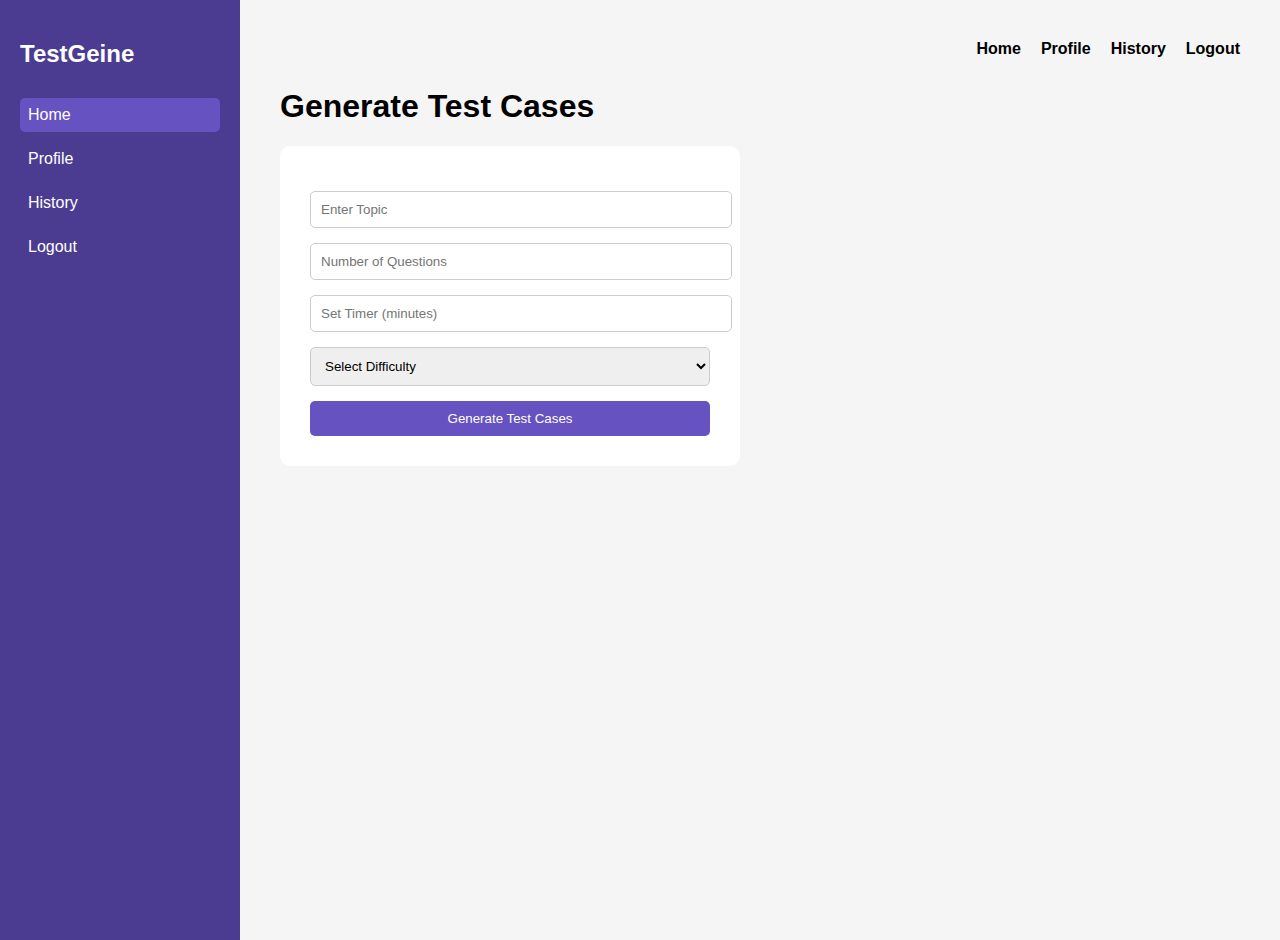
<file: frontend/index.html>
<!DOCTYPE html>
<html lang="en">
<head>
  <meta charset="UTF-8">
  <title>TestGeine - Generate Test</title>
  <link rel="stylesheet" href="/static/style.css">
</head>
<body>
  <div class="sidebar">
    <h2>TestGeine</h2>
    <a class="active">Home</a>
    <a>Profile</a>
    <a>History</a>
    <a>Logout</a>
  </div>

  <div class="main">
    <nav>
      <span>Home</span>
      <span>Profile</span>
      <span>History</span>
      <span>Logout</span>
    </nav>
    
    <h1>Generate Test Cases</h1>
    <form action="/generate" method="POST">
      <input type="text" name="topic" placeholder="Enter Topic" required>
      <input type="number" name="num_questions" placeholder="Number of Questions" required min="1">
      <input type="number" name="timer" placeholder="Set Timer (minutes)" required min="1">
      
      <select name="difficulty" required>
        <option value="" disabled selected>Select Difficulty</option>
        <option value="easy">Easy</option>
        <option value="medium">Medium</option>
        <option value="hard">Hard</option>
      </select>
      
      <button type="submit">Generate Test Cases</button>
    </form>
  </div>
</body>
</html>
</file>
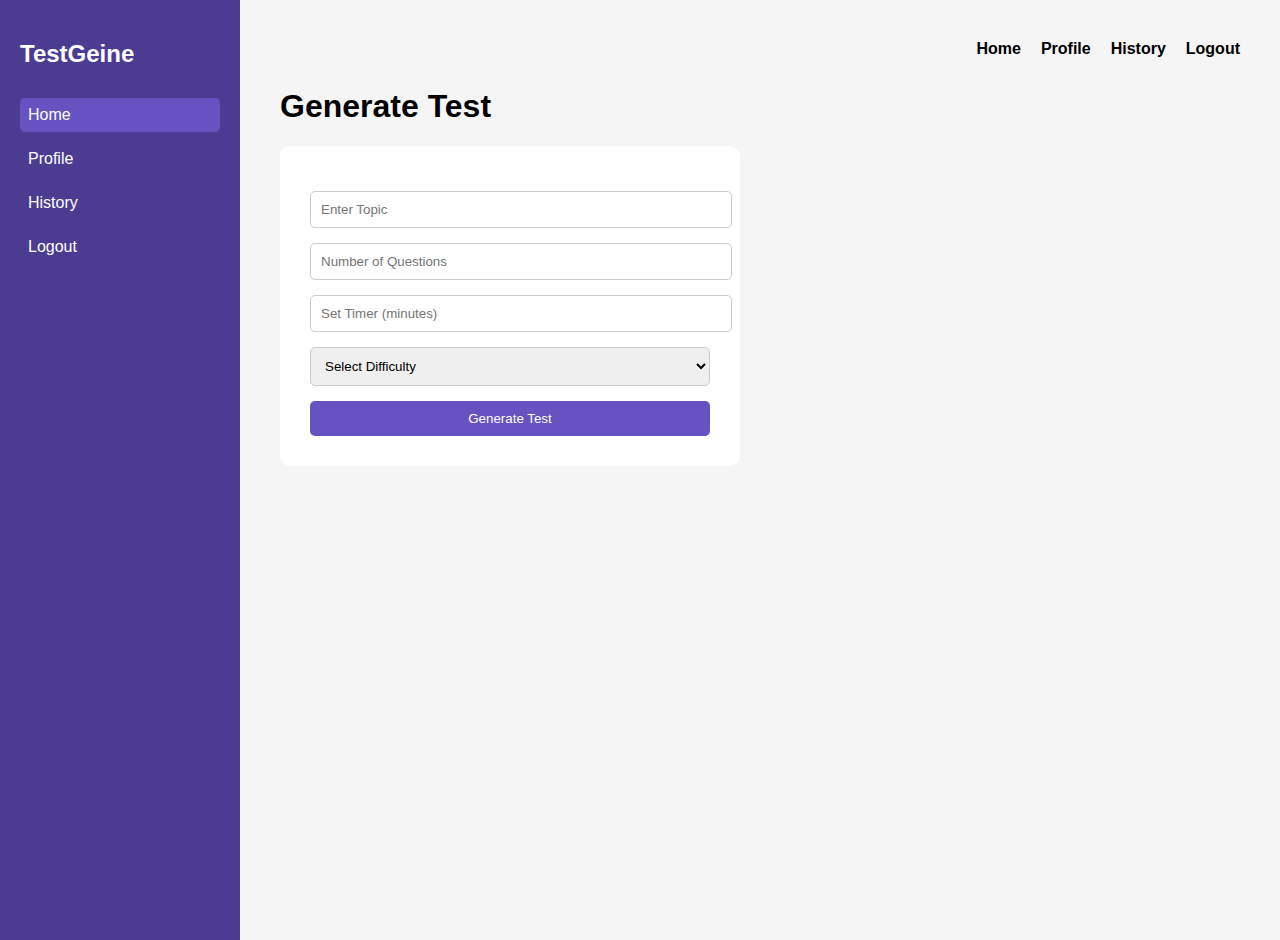
<file: templates/index.html>
<!DOCTYPE html>
<html lang="en">
<head>
  <meta charset="UTF-8">
  <title>TestGeine - Generate Test</title>
  <link rel="stylesheet" href="/static/style.css">
</head>
<body>
  <div class="sidebar">
    <h2>TestGeine</h2>
    <a class="active">Home</a>
    <a>Profile</a>
    <a>History</a>
    <a>Logout</a>
  </div>

  <div class="main">
    <nav>
      <span>Home</span>
      <span>Profile</span>
      <span>History</span>
      <span>Logout</span>
    </nav>
    
    <h1>Generate Test</h1>

    <form action="/generate" method="POST">
      <input type="text" name="topic" placeholder="Enter Topic" required>
      <input type="number" name="num_questions" placeholder="Number of Questions" required min="1">
      <input type="number" name="timer" placeholder="Set Timer (minutes)" required min="1">
      
      <select name="difficulty" required>
        <option value="" disabled selected>Select Difficulty</option>
        <option value="easy">Easy</option>
        <option value="medium">Medium</option>
        <option value="hard">Hard</option>
      </select>
      
      <button type="submit">Generate Test</button>
    </form>
  </div>
</body>
</html>
</file>
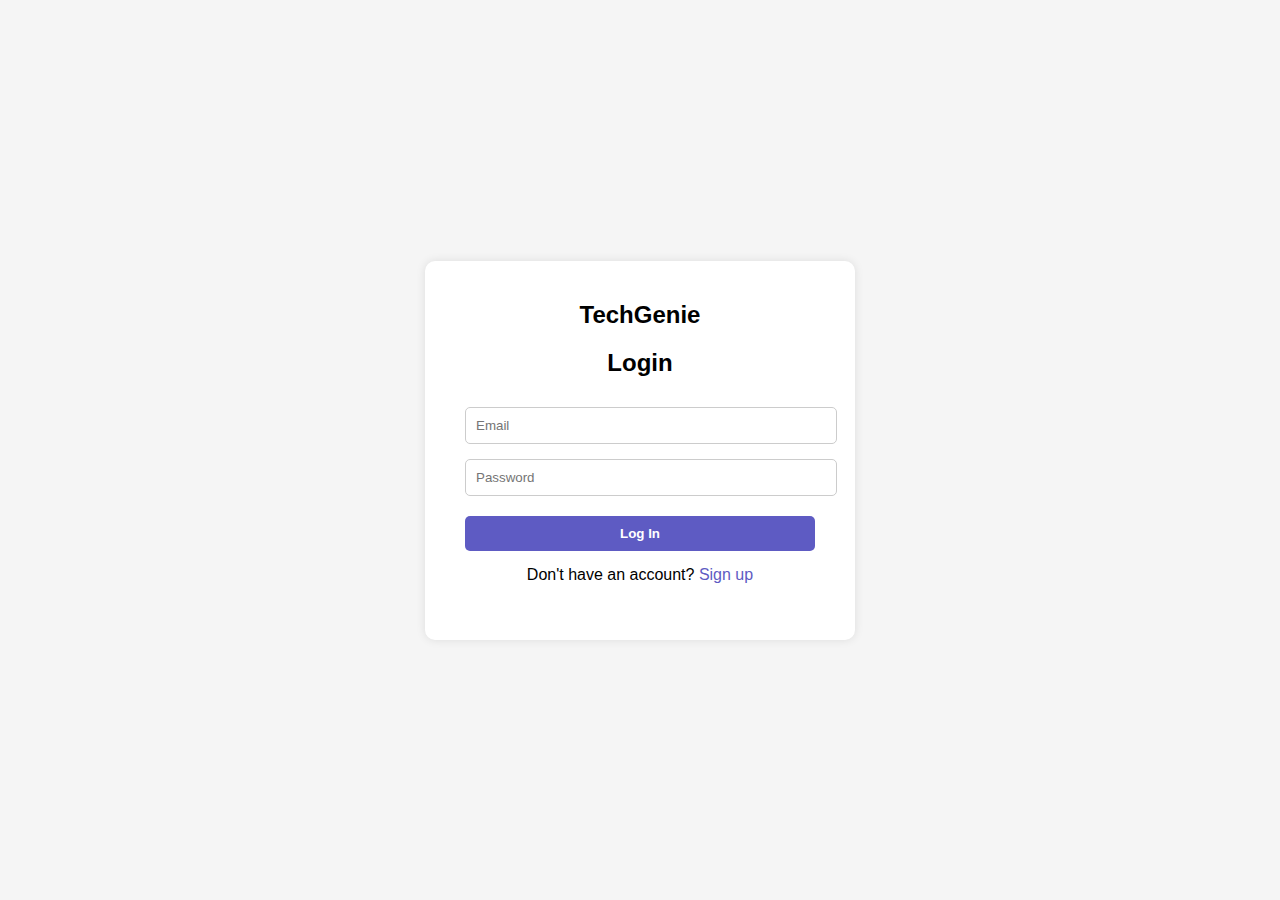
<file: templates/login.html>
<!DOCTYPE html>
<html>
<head>
  <title>Login - TechGenie</title>
</head>
<body style="margin: 0; font-family: Arial, sans-serif; background-color: #f5f5f5; display: flex; align-items: center; justify-content: center; height: 100vh;">

  <div style="background-color: white; padding: 40px; border-radius: 10px; box-shadow: 0 0 10px rgba(0,0,0,0.1); width: 350px;">
    
    <!-- Logo section -->
    <div style="text-align: center; margin-bottom: 20px;">
      <h2 style="margin: 0;">TechGenie</h2>
    </div>

    <h2 style="text-align: center; margin-bottom: 30px;">Login</h2>

    <form>
      <input type="email" placeholder="Email" style="width: 100%; padding: 10px; margin-bottom: 15px; border: 1px solid #ccc; border-radius: 5px;"><br>
      <input type="password" placeholder="Password" style="width: 100%; padding: 10px; margin-bottom: 20px; border: 1px solid #ccc; border-radius: 5px;"><br>
      
      <button type="submit" style="width: 100%; padding: 10px; background-color: #5e5bc3; color: white; border: none; border-radius: 5px; font-weight: bold; cursor: pointer;">
        Log In
      </button>
    </form>

    <p style="text-align: center; margin-top: 15px;">Don't have an account? <a href="signup.html" style="text-decoration: none; color: #5e5bc3;">Sign up</a></p>

  </div>

</body>
</html>
</file>
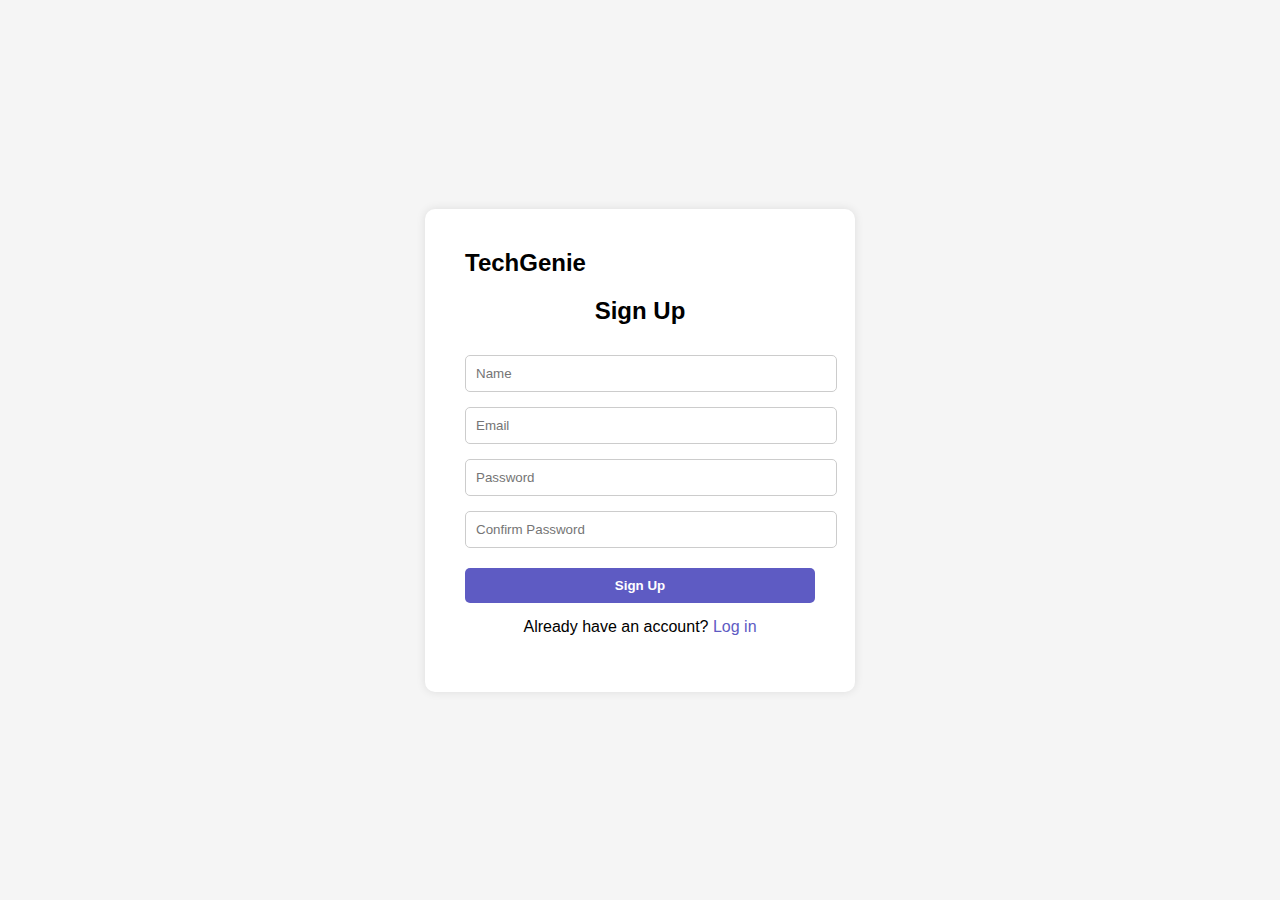
<file: templates/signup.html>
<!DOCTYPE html>
<html>
<head>
  <title>Sign Up - TechGenie</title>
</head>
<body style="margin: 0; font-family: Arial, sans-serif; background-color: #f5f5f5; display: flex; align-items: center; justify-content: center; height: 100vh;">

  <div style="background-color: white; padding: 40px; border-radius: 10px; box-shadow: 0 0 10px rgba(0,0,0,0.1); width: 350px;">
    <div style="display: flex; justify-content: space-between; align-items: center; margin-bottom: 20px;">
      <h2 style="margin: 0;">TechGenie</h2>
    </div>

    <h2 style="text-align: center; margin-bottom: 30px;">Sign Up</h2>

    <form>
      <input type="text" placeholder="Name" style="width: 100%; padding: 10px; margin-bottom: 15px; border: 1px solid #ccc; border-radius: 5px;"><br>
      <input type="email" placeholder="Email" style="width: 100%; padding: 10px; margin-bottom: 15px; border: 1px solid #ccc; border-radius: 5px;"><br>
      <input type="password" placeholder="Password" style="width: 100%; padding: 10px; margin-bottom: 15px; border: 1px solid #ccc; border-radius: 5px;"><br>
      <input type="password" placeholder="Confirm Password" style="width: 100%; padding: 10px; margin-bottom: 20px; border: 1px solid #ccc; border-radius: 5px;"><br>
      
      <button type="submit" style="width: 100%; padding: 10px; background-color: #5e5bc3; color: white; border: none; border-radius: 5px; font-weight: bold; cursor: pointer;">
        Sign Up
      </button>
    </form>

    <p style="text-align: center; margin-top: 15px;">Already have an account? <a href="login.html" style="text-decoration: none; color: #5e5bc3;">Log in</a></p>

    
  </div>

</body>
</html>
</file>
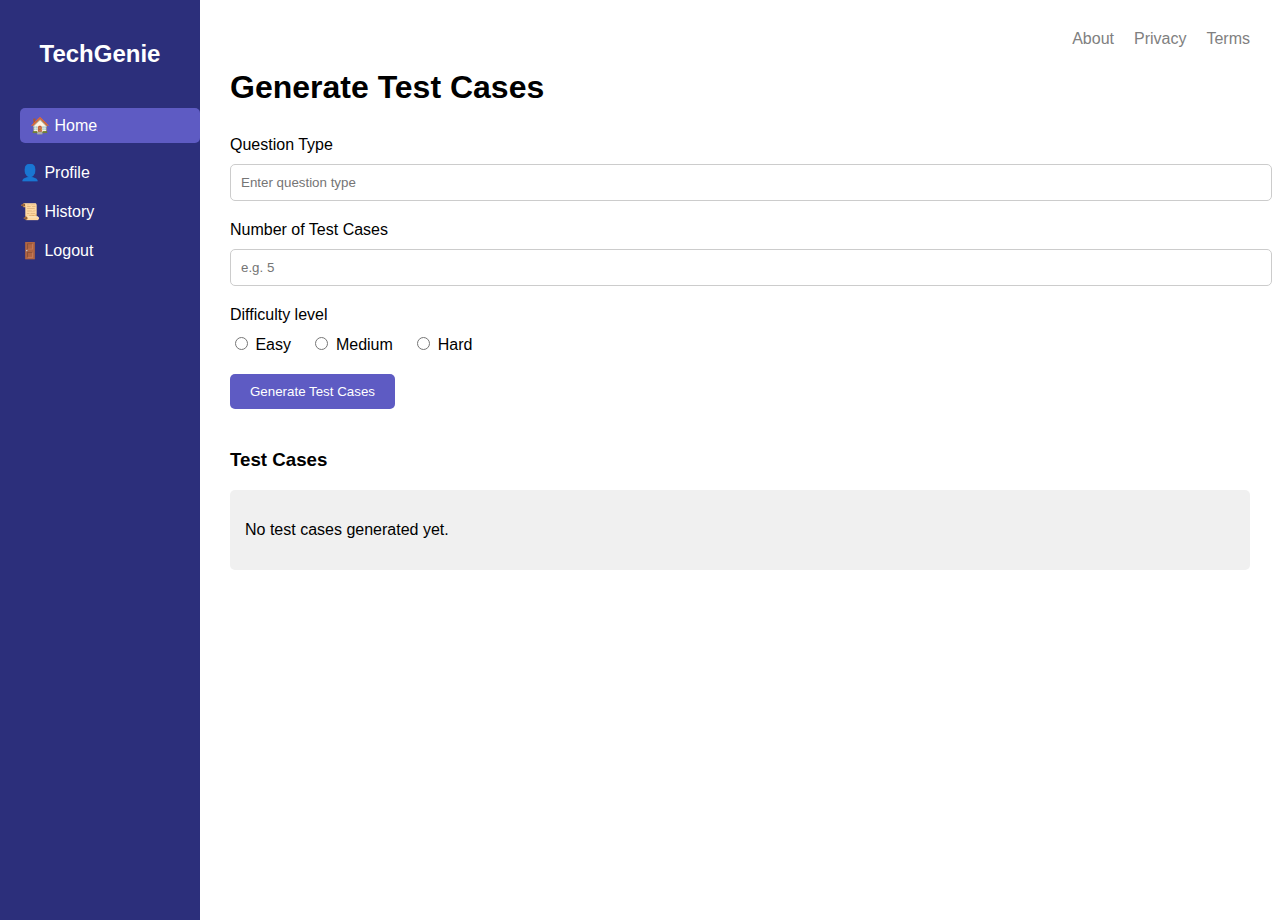
<file: templates/TestCases.html>
<!DOCTYPE html>
<html>
<head>
  <title>Generate Test Cases - HarnGenie</title>
</head>
<body style="margin: 0; font-family: Arial, sans-serif; display: flex;">

  <!-- Sidebar -->
  <div style="width: 200px; background-color: #2c2f7b; height: 100vh; color: white; padding-top: 20px;">
    <h2 style="text-align: center; margin-bottom: 30px;">TechGenie</h2>
    <div style="display: flex; flex-direction: column; padding-left: 20px;">
      <a href="#" style="color: white; margin: 10px 0; background-color: #5e5bc3; padding: 8px 10px; border-radius: 5px; text-decoration: none;">🏠 Home</a>
      <a href="#" style="color: white; margin: 10px 0; text-decoration: none;">👤 Profile</a>
      <a href="#" style="color: white; margin: 10px 0; text-decoration: none;">📜 History</a>
      <a href="#" style="color: white; margin: 10px 0; text-decoration: none;">🚪 Logout</a>
    </div>
  </div>

  <!-- Main Content -->
  <div style="flex: 1; padding: 30px;">
    <!-- Top Nav -->
    <div style="display: flex; justify-content: flex-end; gap: 20px; margin-bottom: 20px;">
      <a href="#" style="text-decoration: none; color: gray;">About</a>
      <a href="#" style="text-decoration: none; color: gray;">Privacy</a>
      <a href="#" style="text-decoration: none; color: gray;">Terms</a>
    </div>

    <h1 style="margin-bottom: 30px;">Generate Test Cases</h1>

    <form>
      <label style="display: block; margin-bottom: 10px;">Question Type</label>
      <input type="text" placeholder="Enter question type" style="width: 100%; padding: 10px; margin-bottom: 20px; border: 1px solid #ccc; border-radius: 5px;">

      <label style="display: block; margin-bottom: 10px;">Number of Test Cases</label>
      <input type="number" placeholder="e.g. 5" style="width: 100%; padding: 10px; margin-bottom: 20px; border: 1px solid #ccc; border-radius: 5px;">

      <label style="display: block; margin-bottom: 10px;">Difficulty level</label>
      <div style="margin-bottom: 20px;">
        <label style="margin-right: 15px;"><input type="radio" name="difficulty" value="easy"> Easy</label>
        <label style="margin-right: 15px;"><input type="radio" name="difficulty" value="medium"> Medium</label>
        <label><input type="radio" name="difficulty" value="hard"> Hard</label>
      </div>

      <button type="submit" style="padding: 10px 20px; background-color: #5e5bc3; color: white; border: none; border-radius: 5px; cursor: pointer;">Generate Test Cases</button>
    </form>

    <h3 style="margin-top: 40px;">Test Cases</h3>
    <div style="margin-top: 10px; padding: 15px; background-color: #f0f0f0; border-radius: 5px;">
      <!-- Placeholder for test cases -->
      <p>No test cases generated yet.</p>
    </div>
  </div>

</body>
</html>
</file>
<file: static/style.css>
/* style.css */
body {
    margin: 0;
    font-family: Arial, sans-serif;
    display: flex;
  }
  
  .sidebar {
    background-color: #4b3c91;
    width: 200px;
    height: 100vh;
    color: white;
    padding: 20px;
  }
  
  .sidebar h2 {
    margin-bottom: 30px;
  }
  
  .sidebar a {
    display: block;
    margin: 10px 0;
    color: white;
    text-decoration: none;
    padding: 8px;
    border-radius: 5px;
  }
  
  .sidebar a.active {
    background-color: #6652c0;
  }
  
  .main {
    flex-grow: 1;
    padding: 40px;
    background: #f5f5f5;
  }
  
  nav {
    display: flex;
    justify-content: flex-end;
    gap: 20px;
    margin-bottom: 30px;
    font-weight: bold;
  }
  
  form {
    background-color: white;
    padding: 30px;
    border-radius: 10px;
    width: 400px;
  }
  
  form input, form select, form button {
    width: 100%;
    padding: 10px;
    margin-top: 15px;
    border-radius: 5px;
    border: 1px solid #ccc;
  }
  
  form button {
    background-color: #6652c0;
    color: white;
    border: none;
    cursor: pointer;
  }
</file>
